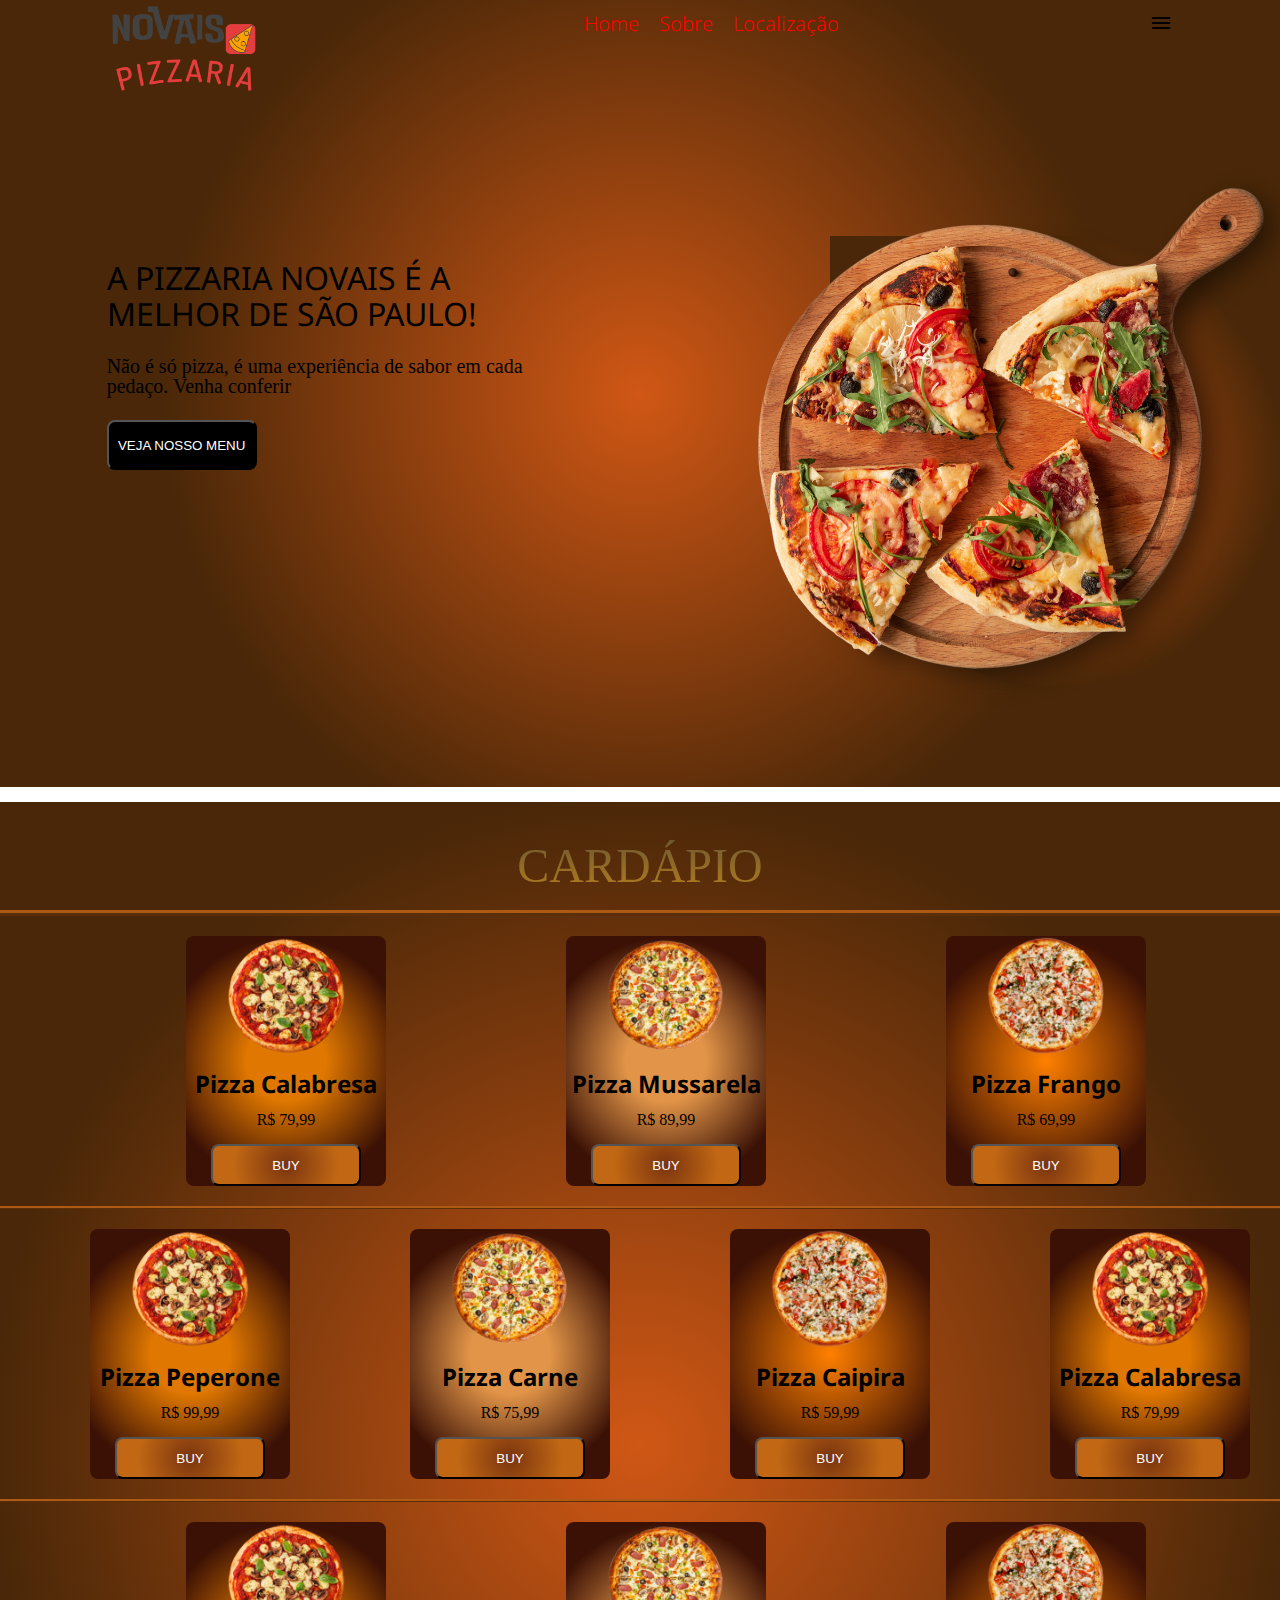
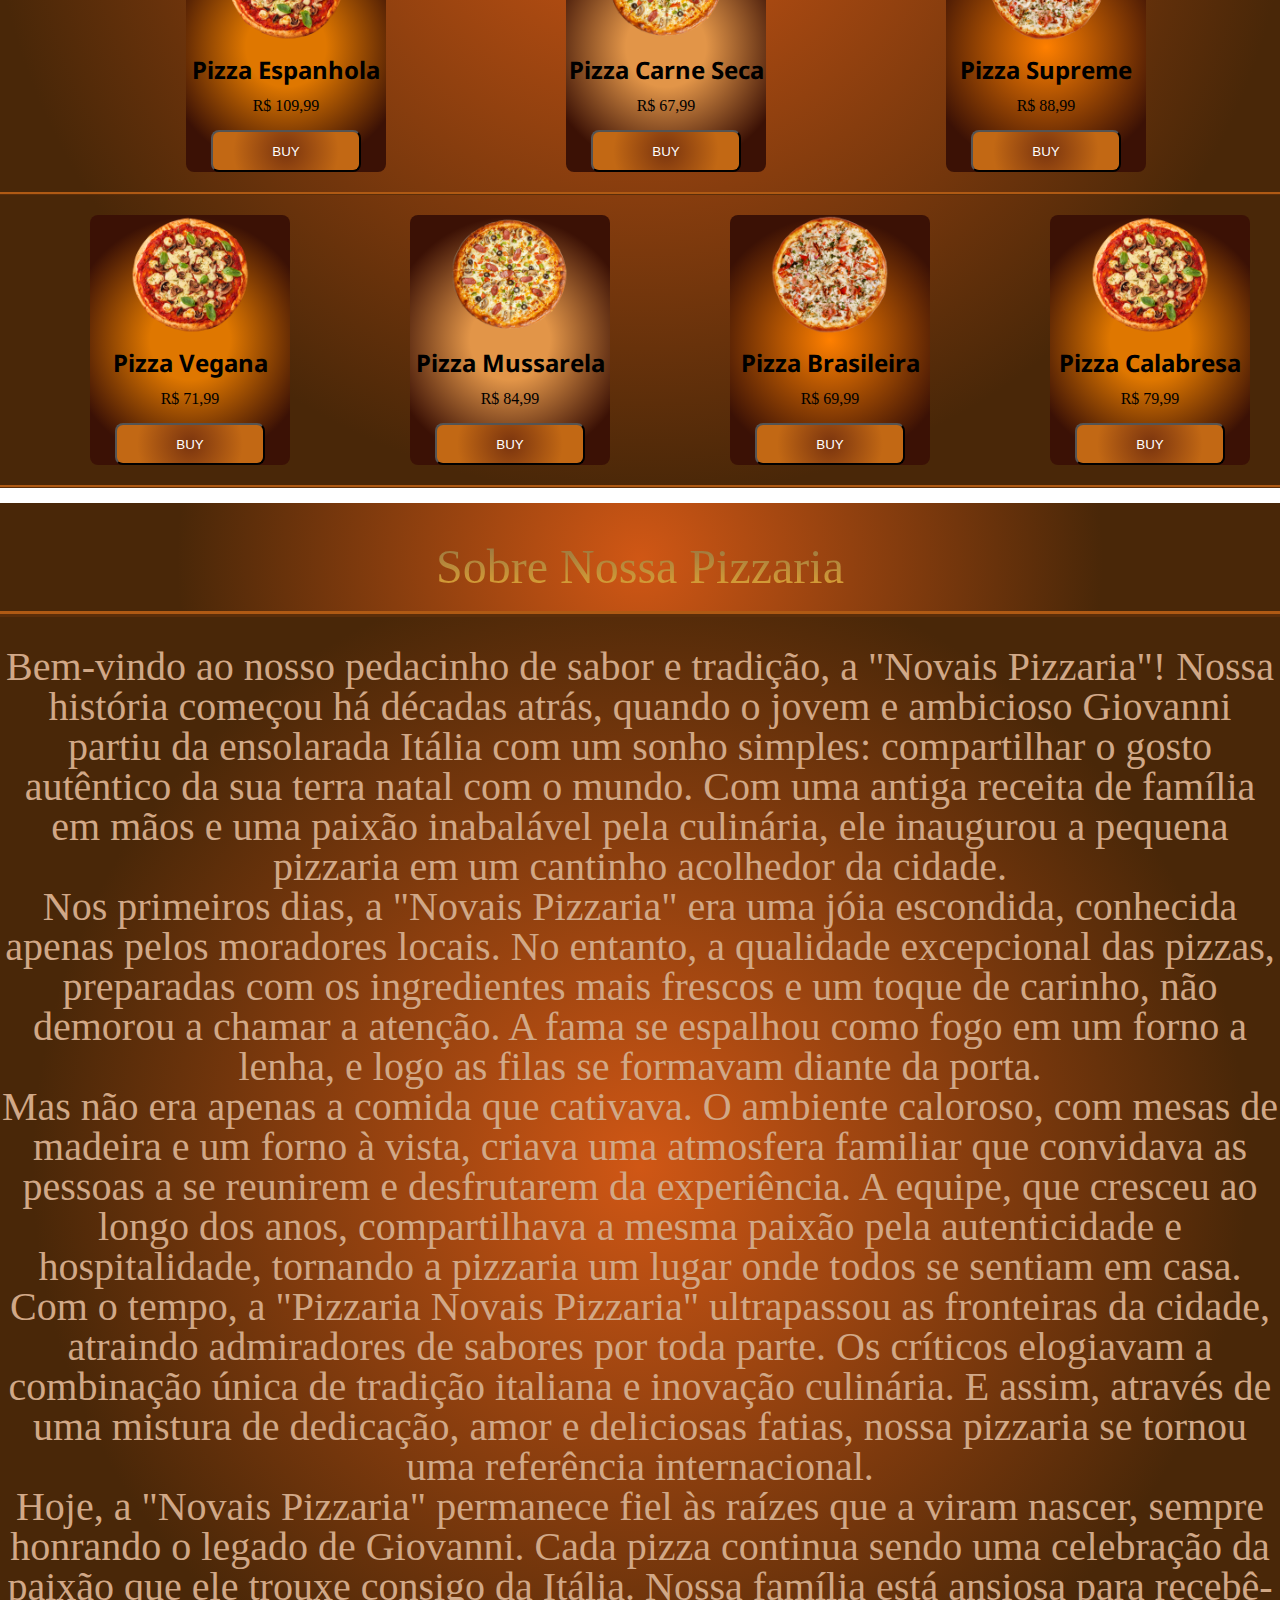
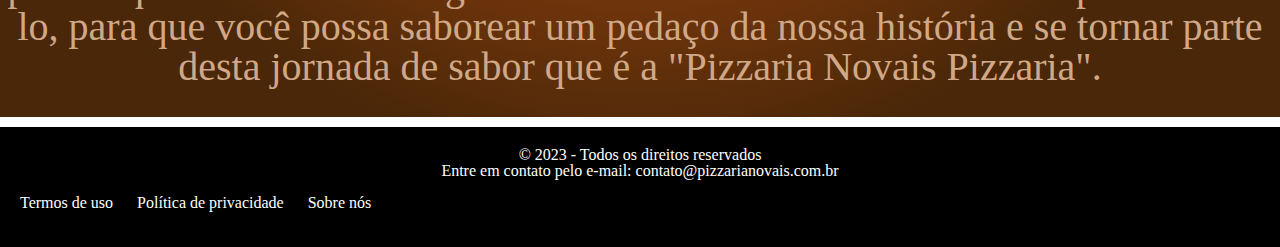
<file: index.html>
<!DOCTYPE html>
<html lang="pt-br">
<head>
    <meta charset="UTF-8">
    <meta http-equiv="X-UA-Compatible" content="IE=edge">
    <meta name="viewport" content="width=device-width, initial-scale=1.0">
    <title>Pizzaria</title>
    <link rel="stylesheet" href="https://fonts.googleapis.com/css2?family=Material+Symbols+Outlined:opsz,wght,FILL,GRAD@48,400,0,0" />
    <link rel="stylesheet" href="./css/main.css">
</head>
<body>
    <header>
        <nav>
            <img class="image__logo" src="./image/Logo Pizzaria.png" alt="Minha Logo">
            <ul class="lista__menu">
                <li><a class="txt__small" href="#men">Home</a></li>
                <li><a class="txt__small" href="#sobre">Sobre</a></li>
                <li><a class="txt__small" href="loc.html">Localização</a></li>
            </ul>
            <ul class="lista__icon">
                <li><span class="material-symbols-outlined">menu</span></li>
            </ul>
        </nav>
        <div class="mensagem__principal" id="men">
            <h1 class="titulo__principal">A PIZZARIA NOVAIS É A MELHOR DE SÃO PAULO!</h1>
            <p class="txt_small">Não é só pizza, é uma experiência de sabor em cada pedaço. Venha conferir</p>
            <a id="but_card" href="#cardp"><button>VEJA NOSSO MENU</button></a>
        </div>
        <img class="imagem__principal" src="./image/pizza_principal.png" alt="Pizza principal">
        <div class="div_arredondada"> </div>
        
    </header>
    
    <div class="separation"> </div>
    
    <section class="cardapio" id="cardp">
        <p id="titulo_cardapio">CARDÁPIO</p>   
        <section class="cards">
            <div class="card card__verde__menta">
                <img class="image__cards" src="./image/pizza1.png" alt="Pizza">
                <p class="txt__medium">Pizza Calabresa</p>
                <p class="">R$ 79,99</p>
                <button class="bot"> BUY</button>
            </div>
            <div class="card card__rosa__pastel">
                <img class="image__cards" src="./image/pizza2.png" alt="Pizza">
                <p class="txt__medium">Pizza Mussarela</p>
                <p class="">R$ 89,99</p>
                <button class="bot"> BUY</button>
            </div>
            <div class="card card__pessego">
                <img class="image__cards" src="./image/pizza3.png" alt="Pizza">
                <p class="txt__medium">Pizza Frango</p>
                <p class="">R$ 69,99</p>
                <button class="bot"> BUY</button>
            </div>
        </section>
        <section class="cardsDois">
            <div class="card card__verde__menta">
                <img class="image__cards" src="./image/pizza1.png" alt="Pizza">
                <p class="txt__medium">Pizza Peperone</p>
                <p class="">R$ 99,99</p>
                <button class="bot"> BUY</button>
            </div>
            <div class="card card__rosa__pastel">
                <img class="image__cards" src="./image/pizza2.png" alt="Pizza">
                <p class="txt__medium">Pizza Carne</p>
                <p class="">R$ 75,99</p>
                <button class="bot"> BUY</button>
            </div>
            <div class="card card__pessego">
                <img class="image__cards" src="./image/pizza3.png" alt="Pizza">
                <p class="txt__medium">Pizza Caipira</p>
                <p class="">R$ 59,99</p>
                <button class="bot"> BUY</button>
            </div>
            <div class="card card__verde__menta">
                <img class="image__cards" src="./image/pizza1.png" alt="Pizza">
                <p class="txt__medium">Pizza Calabresa</p>
                <p class="">R$ 79,99</p>
                <button class="bot"> BUY</button>
            </div>
        </section>
        <section class="cards">
            <div class="card card__verde__menta">
                <img class="image__cards" src="./image/pizza1.png" alt="Pizza">
                <p class="txt__medium">Pizza Espanhola</p>
                <p class="">R$ 109,99</p>
                <button class="bot"> BUY</button>
            </div>
            <div class="card card__rosa__pastel">
                <img class="image__cards" src="./image/pizza2.png" alt="Pizza">
                <p class="txt__medium">Pizza Carne Seca</p>
                <p class="">R$ 67,99</p>
                <button class="bot"> BUY</button>
            </div>
            <div class="card card__pessego">
                <img class="image__cards" src="./image/pizza3.png" alt="Pizza">
                <p class="txt__medium">Pizza Supreme </p>
                <p class="">R$ 88,99</p>
                <button class="bot"> BUY</button>
            </div>
        </section>
        <section class="cardsDois">
            <div class="card card__verde__menta">
                <img class="image__cards" src="./image/pizza1.png" alt="Pizza">
                <p class="txt__medium">Pizza Vegana</p>
                <p class="">R$ 71,99</p>
                <button class="bot"> BUY</button>
            </div>
            <div class="card card__rosa__pastel">
                <img class="image__cards" src="./image/pizza2.png" alt="Pizza">
                <p class="txt__medium">Pizza Mussarela</p>
                <p class="">R$ 84,99</p>
                <button class="bot"> BUY</button>
            </div>
            <div class="card card__pessego">
                <img class="image__cards" src="./image/pizza3.png" alt="Pizza">
                <p class="txt__medium">Pizza Brasileira</p>
                <p class="">R$ 69,99</p>
                <button class="bot"> BUY</button>
            </div>
            <div class="card card__verde__menta">
                <img class="image__cards" src="./image/pizza1.png" alt="Pizza">
                <p class="txt__medium">Pizza Calabresa</p>
                <p class="">R$ 79,99</p>
                <button class="bot"> BUY</button>
            </div>
        </section>
    </section>
    
    <div class="separation"> </div>
    
    <section class="sobre" id="sobre"></section>
        <div id="titulo_fundo">
            <p id="titulo_sobre"> Sobre Nossa Pizzaria</p>
        </div>
        <div id="texto_pizzaria"><p>Bem-vindo ao nosso pedacinho de sabor e tradição, a "Novais Pizzaria"! Nossa história começou há décadas atrás, quando o jovem e ambicioso Giovanni partiu da ensolarada Itália com um sonho simples: compartilhar o gosto autêntico da sua terra natal com o mundo. Com uma antiga receita de família em mãos e uma paixão inabalável pela culinária, ele inaugurou a pequena pizzaria em um cantinho acolhedor da cidade.

            <p>Nos primeiros dias, a "Novais Pizzaria" era uma jóia escondida, conhecida apenas pelos moradores locais. No entanto, a qualidade excepcional das pizzas, preparadas com os ingredientes mais frescos e um toque de carinho, não demorou a chamar a atenção. A fama se espalhou como fogo em um forno a lenha, e logo as filas se formavam diante da porta.</p>
            
            <p>Mas não era apenas a comida que cativava. O ambiente caloroso, com mesas de madeira e um forno à vista, criava uma atmosfera familiar que convidava as pessoas a se reunirem e desfrutarem da experiência. A equipe, que cresceu ao longo dos anos, compartilhava a mesma paixão pela autenticidade e hospitalidade, tornando a pizzaria um lugar onde todos se sentiam em casa.</p>
            
            <p>Com o tempo, a "Pizzaria Novais Pizzaria" ultrapassou as fronteiras da cidade, atraindo admiradores de sabores por toda parte. Os críticos elogiavam a combinação única de tradição italiana e inovação culinária. E assim, através de uma mistura de dedicação, amor e deliciosas fatias, nossa pizzaria se tornou uma referência internacional.</p>
            
            <p>Hoje, a "Novais Pizzaria" permanece fiel às raízes que a viram nascer, sempre honrando o legado de Giovanni. Cada pizza continua sendo uma celebração da paixão que ele trouxe consigo da Itália. Nossa família está ansiosa para recebê-lo, para que você possa saborear um pedaço da nossa história e se tornar parte desta jornada de sabor que é a "Pizzaria Novais Pizzaria".</p>

            </p></div>
    </section>
    <footer>
        <p>&copy; 2023 - Todos os direitos reservados</p>
        <p>Entre em contato pelo e-mail: contato@pizzarianovais.com.br</p>
        <nav>
            <ul>
                <li><a class="txt_foo" href="#">Termos de uso</a></li>
                <li><a class="txt_foo" href="#">Política de privacidade</a></li>
                <li><a class="txt_foo" href="#sobre">Sobre nós</a></li>
            </ul>
        </nav>
    </footer>
</body>
</html>
</file>
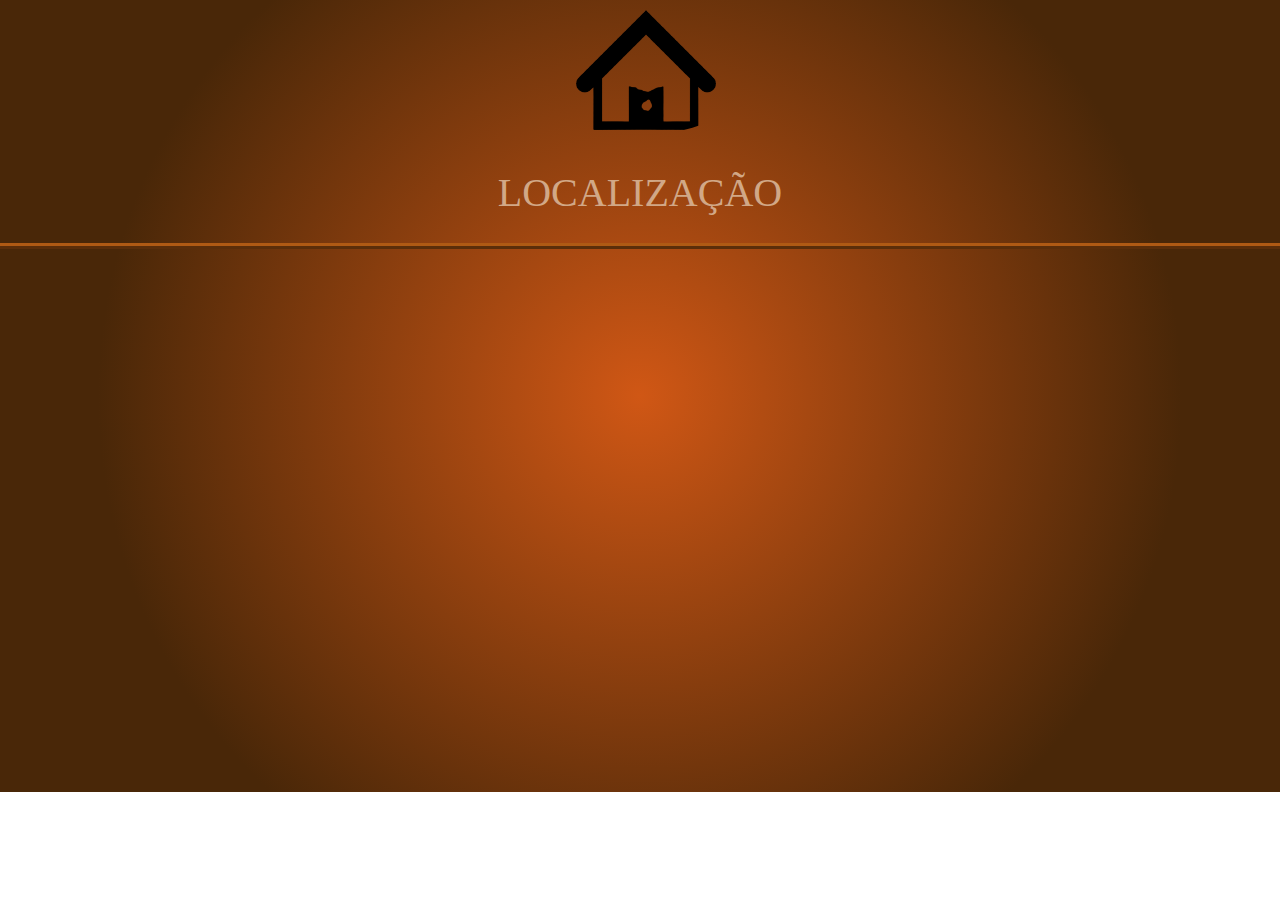
<file: loc.html>
<!DOCTYPE html>
<html lang="en">
<head>
    <meta charset="UTF-8">
    <meta name="viewport" content="width=device-width, initial-scale=1.0">
    <title>Localização</title>
    <link rel="stylesheet" href="https://fonts.googleapis.com/css2?family=Material+Symbols+Outlined:opsz,wght,FILL,GRAD@48,400,0,0" />
    <link rel="stylesheet" href="./css/main.css">
</head>
<body>
    <section class="loc">
       <a href="index.html" ><img class="img_loc" src="./image/home-removebg-preview.png" alt="Home"> </a>
       <p id="nome_loc">LOCALIZAÇÃO</p>
       <iframe src="https://www.google.com/maps/embed?pb=!1m18!1m12!1m3!1d14616.039776970929!2d-46.69952265499573!3d-23.67560236907975!2m3!1f0!2f0!3f0!3m2!1i1024!2i768!4f13.1!3m3!1m2!1s0x94ce5110e22d6835%3A0x37e6bbe5e2af917e!2sDomino&#39;s%20Pizza%20-%20Interlagos!5e0!3m2!1spt-BR!2sbr!4v1693010364570!5m2!1spt-BR!2sbr" width="600"  margin="100" height="450" style="border:0;" allowfullscreen="" loading="lazy" referrerpolicy="no-referrer-when-downgrade"></iframe>
    </section>
</body>
</html>
</file>
<file: css/main.css>
@import "base/reset.css";
@import "base/variable.css";
@import "base/typography.css";
@import "layout/nav.css";
@import "layout/header.css";
@import "module/module.css";
@import "module/cards.css";
@import "layout/section_cards.css";
</file>
